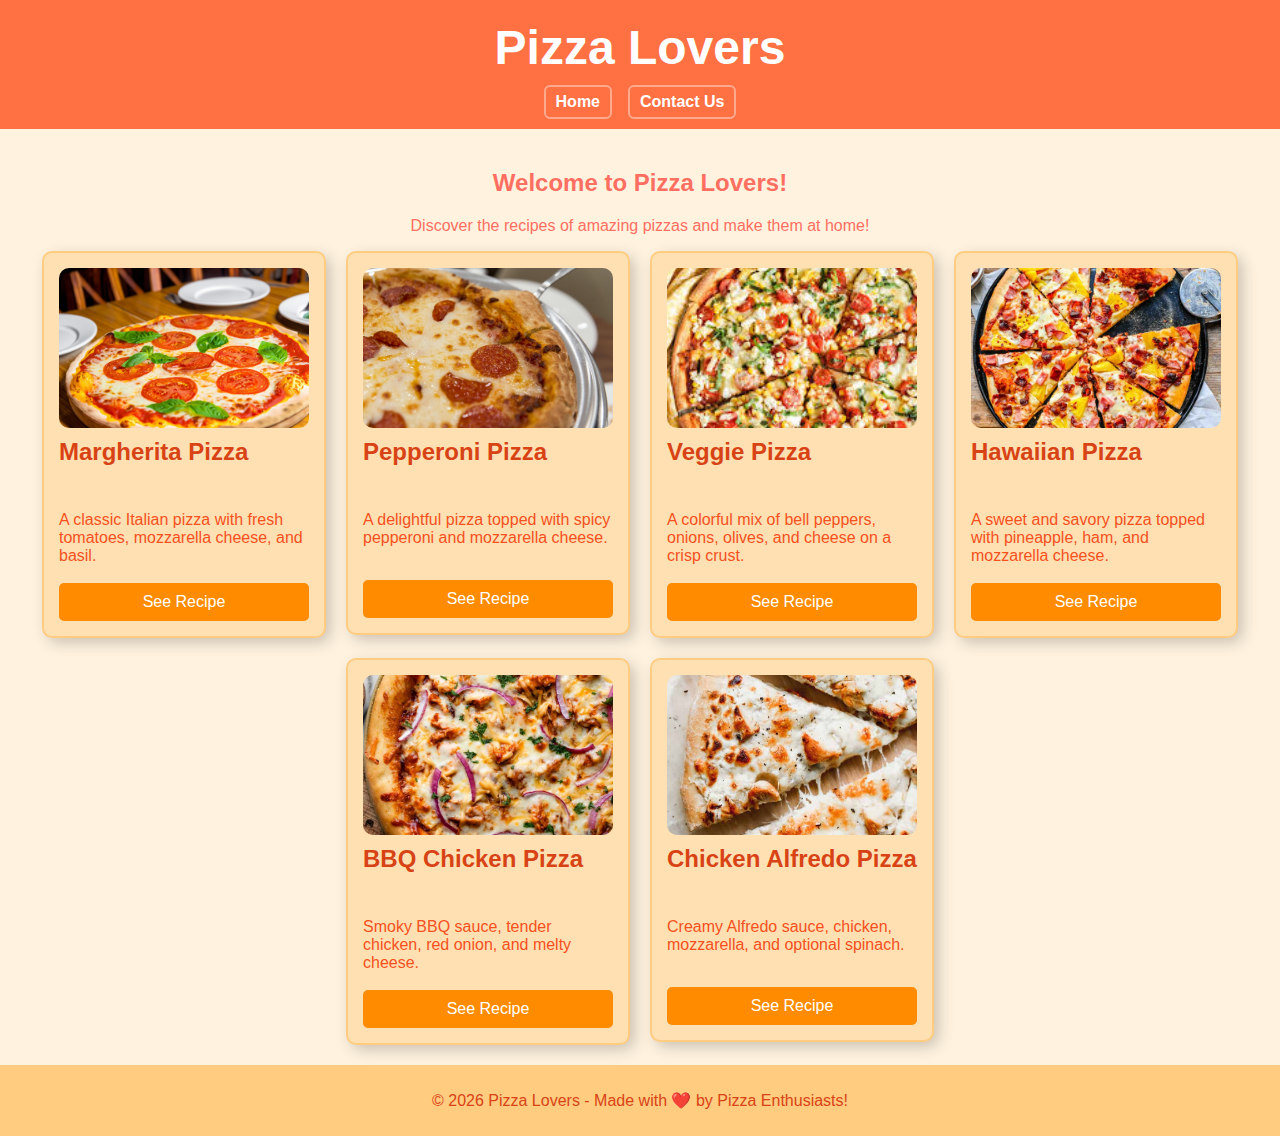
<file: index.html>
<!DOCTYPE html>
<html lang="en">
<head>
  <meta charset="UTF-8">
  <meta name="viewport" content="width=device-width, initial-scale=1.0">
  <title>Pizza Lovers</title>
  <link rel="stylesheet" href="styles.css">
  <script src="script.js" defer></script>
</head>
<body>
  <header>
    <h1>Pizza Lovers</h1>
    <nav class="top-nav">
      <a href="index.html" aria-current="page">Home</a>
      <a href="contact.html">Contact Us</a>
    </nav>
  </header>

  <main>
    <h2>Welcome to Pizza Lovers!</h2>
    <p>Discover the recipes of amazing pizzas and make them at home!</p>

    <div class="recipes">
      <div class="recipe">
        <img src="imgs/margaritapizza.jpg" alt="Margherita Pizza">
        <h3>Margherita Pizza</h3>
        <p>A classic Italian pizza with fresh tomatoes, mozzarella cheese, and basil.</p>

        <details class="recipe-details">
          <summary>See Recipe</summary>
          <div class="recipe-content">
            <h4>Ingredients</h4>
            <ul>
              <li>Pizza dough</li>
              <li>1/2 cup crushed tomatoes (or pizza sauce)</li>
              <li>8 oz fresh mozzarella (sliced)</li>
              <li>Fresh basil leaves</li>
              <li>1–2 tbsp olive oil</li>
              <li>Salt to taste</li>
            </ul>
            <h4>Steps</h4>
            <ol>
              <li>Preheat oven to 475°F (245°C) with a pizza stone/pan inside if you have one.</li>
              <li>Stretch dough into a circle and place on parchment.</li>
              <li>Spread tomatoes/sauce, add mozzarella, drizzle olive oil, and lightly salt.</li>
              <li>Bake 10–14 minutes until crust is golden and cheese is bubbly.</li>
              <li>Add basil after baking (or in the last 1–2 minutes) and serve.</li>
            </ol>
          </div>
        </details>
      </div>

      <div class="recipe">
        <img src="imgs/pepperonipizza.jpg" alt="Pepperoni Pizza">
        <h3>Pepperoni Pizza</h3>
        <p>A delightful pizza topped with spicy pepperoni and mozzarella cheese.</p>

        <details class="recipe-details">
          <summary>See Recipe</summary>
          <div class="recipe-content">
            <h4>Ingredients</h4>
            <ul>
              <li>Pizza dough</li>
              <li>1/2–3/4 cup pizza sauce</li>
              <li>2 cups shredded mozzarella</li>
              <li>Pepperoni slices</li>
              <li>Optional: oregano, chili flakes</li>
            </ul>
            <h4>Steps</h4>
            <ol>
              <li>Preheat oven to 475°F (245°C).</li>
              <li>Stretch dough and spread sauce evenly.</li>
              <li>Add mozzarella, then top with pepperoni.</li>
              <li>Bake 10–14 minutes until crisp and bubbly.</li>
              <li>Rest 2 minutes, slice, and enjoy.</li>
            </ol>
          </div>
        </details>
      </div>

      <div class="recipe">
        <img src="imgs/veggiepizza.jpg" alt="Veggie Pizza">
        <h3>Veggie Pizza</h3>
        <p>A colorful mix of bell peppers, onions, olives, and cheese on a crisp crust.</p>

        <details class="recipe-details">
          <summary>See Recipe</summary>
          <div class="recipe-content">
            <h4>Ingredients</h4>
            <ul>
              <li>Pizza dough</li>
              <li>1/2–3/4 cup pizza sauce</li>
              <li>2 cups shredded mozzarella</li>
              <li>Sliced bell peppers</li>
              <li>Sliced onions</li>
              <li>Olives</li>
              <li>Optional: mushrooms, spinach</li>
            </ul>
            <h4>Steps</h4>
            <ol>
              <li>Preheat oven to 475°F (245°C).</li>
              <li>Stretch dough and add sauce.</li>
              <li>Add cheese, then veggies on top.</li>
              <li>Bake 10–14 minutes. If veggies release water, bake a little longer.</li>
              <li>Slice and serve.</li>
            </ol>
          </div>
        </details>
      </div>

      <div class="recipe">
        <img src="imgs/hawaiianpizza.jpg" alt="Hawaiian Pizza">
        <h3>Hawaiian Pizza</h3>
        <p>A sweet and savory pizza topped with pineapple, ham, and mozzarella cheese.</p>

        <details class="recipe-details">
          <summary>See Recipe</summary>
          <div class="recipe-content">
            <h4>Ingredients</h4>
            <ul>
              <li>Pizza dough</li>
              <li>1/2–3/4 cup pizza sauce</li>
              <li>2 cups shredded mozzarella</li>
              <li>Diced ham</li>
              <li>Pineapple chunks (pat dry)</li>
            </ul>
            <h4>Steps</h4>
            <ol>
              <li>Preheat oven to 475°F (245°C).</li>
              <li>Stretch dough, spread sauce, add mozzarella.</li>
              <li>Add ham and pineapple (dry pineapple helps avoid soggy pizza).</li>
              <li>Bake 10–14 minutes until golden.</li>
              <li>Cool 2 minutes, slice, and eat.</li>
            </ol>
          </div>
        </details>
      </div>

      <div class="recipe">
        <img src="imgs/bbqchicken.jpg" alt="BBQ Chicken Pizza">
        <h3>BBQ Chicken Pizza</h3>
        <p>Smoky BBQ sauce, tender chicken, red onion, and melty cheese.</p>

        <details class="recipe-details">
          <summary>See Recipe</summary>
          <div class="recipe-content">
            <h4>Ingredients</h4>
            <ul>
              <li>Pizza dough</li>
              <li>1/2 cup BBQ sauce (use as the base)</li>
              <li>1 1/2–2 cups shredded mozzarella</li>
              <li>1 cup cooked chicken (shredded or diced)</li>
              <li>Sliced red onion</li>
              <li>Optional: cilantro, cheddar, jalapeños</li>
            </ul>
            <h4>Steps</h4>
            <ol>
              <li>Preheat oven to 475°F (245°C).</li>
              <li>Stretch dough and spread BBQ sauce as the base.</li>
              <li>Add cheese, then chicken and red onion.</li>
              <li>Bake 10–14 minutes until browned and bubbly.</li>
              <li>Top with cilantro after baking if you like.</li>
            </ol>
          </div>
        </details>
      </div>

      <div class="recipe">
        <img src="imgs/alfredopizza.jpg" alt="Chicken Alfredo Pizza">
        <h3>Chicken Alfredo Pizza</h3>
        <p>Creamy Alfredo sauce, chicken, mozzarella, and optional spinach.</p>

        <details class="recipe-details">
          <summary>See Recipe</summary>
          <div class="recipe-content">
            <h4>Ingredients</h4>
            <ul>
              <li>Pizza dough</li>
              <li>1/2–3/4 cup Alfredo sauce</li>
              <li>1 1/2–2 cups shredded mozzarella</li>
              <li>1 cup cooked chicken (sliced or diced)</li>
              <li>Optional: spinach, mushrooms, parmesan, garlic</li>
            </ul>
            <h4>Steps</h4>
            <ol>
              <li>Preheat oven to 475°F (245°C).</li>
              <li>Stretch dough and spread Alfredo sauce.</li>
              <li>Add mozzarella, chicken, and optional toppings.</li>
              <li>Bake 10–14 minutes until crust is golden.</li>
              <li>Finish with parmesan and serve.</li>
            </ol>
          </div>
        </details>
      </div>

    </div>
  </main>

  <footer>
    <p>© 2026 Pizza Lovers - Made with ❤️ by Pizza Enthusiasts!</p>
  </footer>
</body>
</html>
</file>
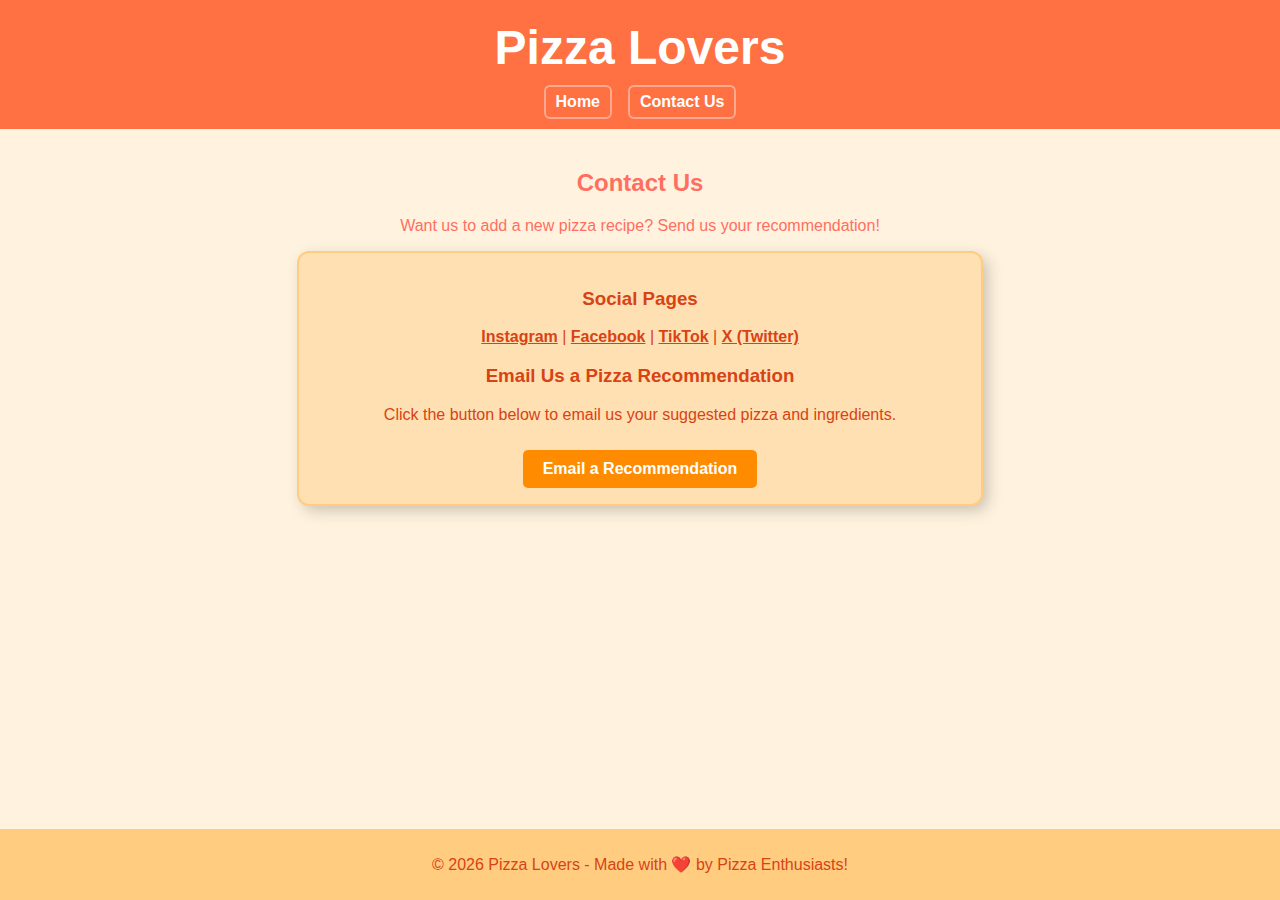
<file: contact.html>
<!DOCTYPE html>
<html lang="en">
<head>
  <meta charset="UTF-8" />
  <meta name="viewport" content="width=device-width, initial-scale=1.0" />
  <title>Contact Us - Pizza Lovers</title>
  <link rel="stylesheet" href="styles.css" />
</head>
<body>
  <header>
    <h1>Pizza Lovers</h1>
    <nav class="top-nav">
      <a href="index.html">Home</a>
      <a href="contact.html" aria-current="page">Contact Us</a>
    </nav>
  </header>

  <main>
    <h2>Contact Us</h2>
    <p>Want us to add a new pizza recipe? Send us your recommendation!</p>

    <section class="contact-card">
      <h3>Social Pages</h3>
      <p>
        <a href="https://instagram.com" target="_blank" rel="noopener noreferrer">Instagram</a> |
        <a href="https://facebook.com" target="_blank" rel="noopener noreferrer">Facebook</a> |
        <a href="https://tiktok.com" target="_blank" rel="noopener noreferrer">TikTok</a> |
        <a href="https://x.com" target="_blank" rel="noopener noreferrer">X (Twitter)</a>
      </p>

      <h3>Email Us a Pizza Recommendation</h3>
      <p>Click the button below to email us your suggested pizza and ingredients.</p>

      <a class="email-button"
         href="mailto:pizzalovers@example.com?subject=Pizza%20Recommendation&body=Hi%20Pizza%20Lovers!%0A%0AI%20recommend%20adding%20this%20pizza%3A%0A-%20Pizza%20name%3A%20%0A-%20Toppings%2Fingredients%3A%20%0A-%20Sauce%3A%20%0A-%20Anything%20else%3A%20%0A%0AThanks!">
        Email a Recommendation
      </a>
    </section>
  </main>

  <footer>
    <p>© 2026 Pizza Lovers - Made with ❤️ by Pizza Enthusiasts!</p>
  </footer>
</body>
</html>
</file>
<file: styles.css>
body {
  font-family: 'Comic Sans MS', cursive, sans-serif;
  background-color: #fff3e0;
  color: #ff6f61;
  text-align: center;
  margin: 0;
  padding: 0;

  /* Sticky footer setup */
  min-height: 100vh;
  display: flex;
  flex-direction: column;
}

header {
  background-color: #ff7043;
  color: white;
  padding: 20px 0 10px;
}

header h1 {
  margin: 0;
  font-size: 3rem;
}

.top-nav {
  margin-top: 10px;
  display: flex;
  justify-content: center;
  gap: 16px;
}

.top-nav a {
  color: white;
  text-decoration: none;
  font-weight: bold;
  padding: 6px 10px;
  border-radius: 6px;
  border: 2px solid rgba(255, 255, 255, 0.4);
}

.top-nav a:hover {
  background-color: rgba(255, 255, 255, 0.15);
}

main {
  padding: 20px;

  /* Makes main take remaining space so footer sticks to bottom */
  flex: 1;
}

.recipes {
  display: flex;
  flex-wrap: wrap;
  justify-content: center;
  gap: 20px;
  align-items: stretch; /* helps tiles match height */
}

.recipe {
  background-color: #ffe0b2;
  border: 2px solid #ffcc80;
  border-radius: 10px;
  width: 250px;
  padding: 15px;
  box-shadow: 5px 5px 15px rgba(0, 0, 0, 0.2);
  text-align: left;

  /* Make every tile the same structure/height */
  display: flex;
  flex-direction: column;
  height: 100%;
}

.recipe img {
  width: 100%;
  height: 160px;              /* fixed image height so all match */
  object-fit: cover;          /* crops while keeping aspect ratio */
  object-position: center;
  border-radius: 10px;
  display: block;
}

.recipe h3 {
  font-size: 1.5rem;
  color: #d84315;
  margin: 10px 0 6px;
  min-height: 2.8em;          /* keeps titles aligned even if they wrap */
}

.recipe p {
  font-size: 1rem;
  color: #f4511e;
  margin: 0 0 8px;
  min-height: 3.2em;          /* keeps description area consistent */
}

.recipe-details {
  margin-top: auto;           /* pushes dropdown button area to bottom */
}

.recipe-details > summary {
  list-style: none;
  cursor: pointer;
  margin-top: 10px;
  padding: 10px 12px;
  background-color: #ff8c00;
  color: white;
  border: none;
  border-radius: 5px;
  font-size: 1rem;
  text-align: center;
}

.recipe-details > summary::-webkit-details-marker {
  display: none;
}

.recipe-details[open] > summary {
  background-color: #e65100;
}

.recipe-content {
  margin-top: 10px;
  background: #fff7ed;
  border: 2px dashed #ffcc80;
  border-radius: 10px;
  padding: 10px 12px;
  color: #6b2b1a;
}

.recipe-content h4 {
  margin: 6px 0;
  color: #d84315;
}

.recipe-content ul,
.recipe-content ol {
  margin: 6px 0 10px 18px;
  padding: 0;
}

.contact-card {
  max-width: 650px;
  margin: 0 auto;
  background: #ffe0b2;
  border: 2px solid #ffcc80;
  border-radius: 12px;
  padding: 16px;
  box-shadow: 5px 5px 15px rgba(0, 0, 0, 0.2);
  text-align: center;
  color: #d84315;
}

.contact-card a {
  color: #d84315;
  font-weight: bold;
}

.email-button {
  display: inline-block;
  margin-top: 10px;
  padding: 10px 20px;
  background-color: #ff8c00;
  color: white !important;
  text-decoration: none;
  border-radius: 5px;
  font-size: 1rem;
}

.email-button:hover {
  background-color: #e65100;
}

footer {
  background-color: #ffcc80;
  color: #d84315;
  padding: 10px 0;

  /* Optional: ensure it doesn't shrink in flex layout */
  flex-shrink: 0;
}
</file>
